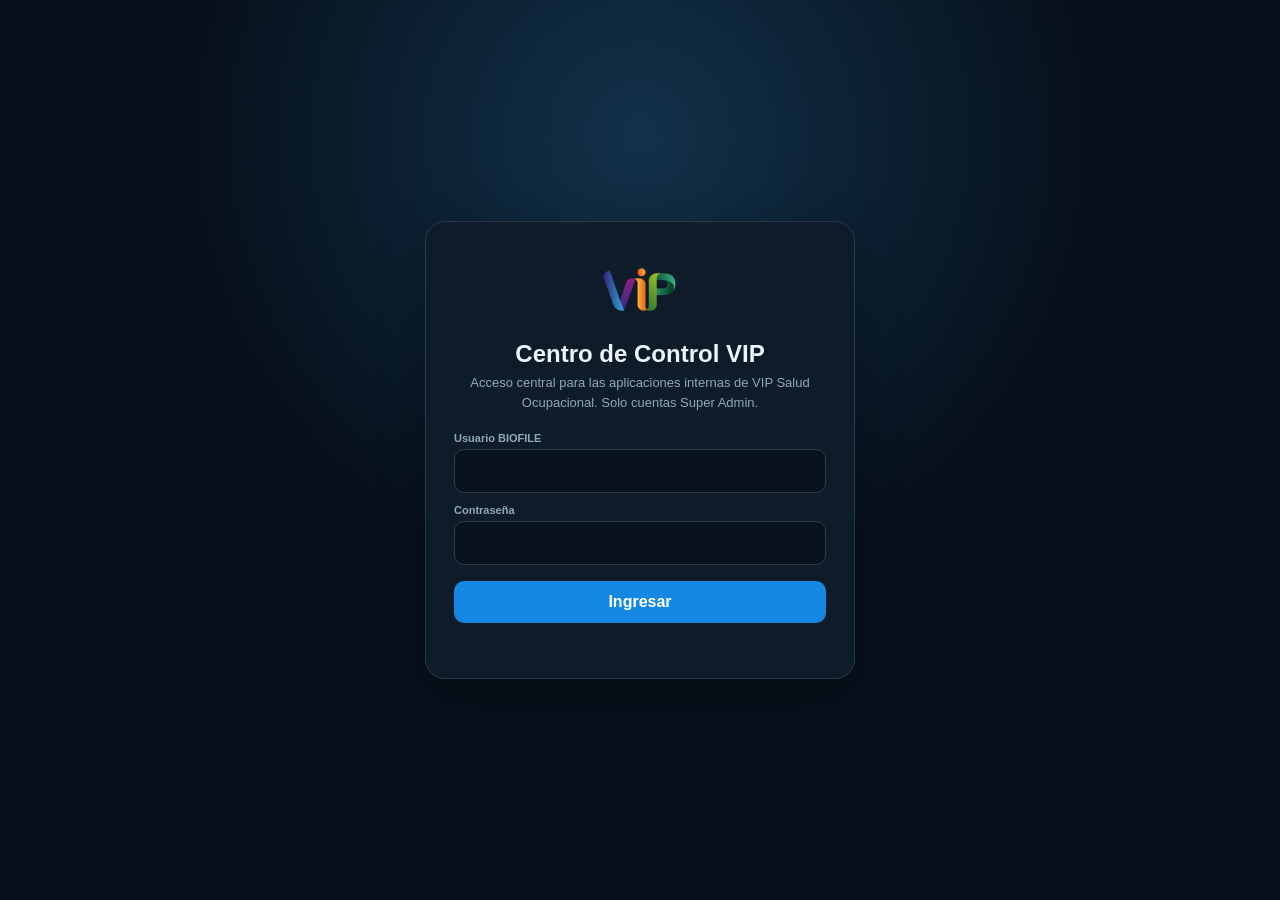
<file: admin.html>
<!DOCTYPE html>
<html lang="es">
<head>
<meta charset="UTF-8">
<meta name="viewport" content="width=device-width, initial-scale=1">
<meta name="robots" content="noindex,nofollow">
<title>Centro de Control VIP</title>
<link rel="icon" href="/favicon.ico">
<style>
:root{
  --bg:#07111c;--sidebar:#0b1622;--panel:#0f1c29;--panel2:#122231;--panel3:#0b1723;
  --text:#eef6fd;--muted:#8fa8bc;--line:#263b4d;--blue:#1688e3;--blue2:#83c8ff;
  --green:#24a865;--yellow:#e4b63f;--red:#e65b50;--shadow:0 18px 48px rgba(0,0,0,.28);
}
*{box-sizing:border-box}html,body{height:100%}body{margin:0;background:var(--bg);color:var(--text);font-family:-apple-system,BlinkMacSystemFont,"Segoe UI",Roboto,Arial,sans-serif;overflow:hidden}button,input{font:inherit}.hidden{display:none!important}
.login{position:fixed;inset:0;z-index:100;background:radial-gradient(circle at 50% 15%,#12314a 0,#07111c 45%);display:flex;align-items:center;justify-content:center;padding:18px}.login-card{width:min(430px,100%);background:rgba(15,28,41,.96);border:1px solid var(--line);border-radius:20px;padding:28px;box-shadow:var(--shadow);text-align:center}.login-card img{width:78px;height:78px;object-fit:contain}.login-card h1{font-size:24px;margin:8px 0 5px}.login-card p{margin:0 0 20px;color:var(--muted);font-size:13px;line-height:1.5}.field{text-align:left;margin:11px 0}.field label{display:block;font-size:11px;color:var(--muted);font-weight:800;margin-bottom:5px}.field input{width:100%;padding:12px;border-radius:10px;border:1px solid var(--line);background:#08131e;color:var(--text);outline:0}.field input:focus{border-color:var(--blue);box-shadow:0 0 0 3px rgba(22,136,227,.16)}.login-btn{width:100%;border:0;border-radius:10px;padding:12px;background:var(--blue);color:white;font-weight:800;cursor:pointer;margin-top:5px}.login-error{min-height:18px;color:#ff8177;font-size:12px;margin-top:9px}
.shell{height:100vh;display:grid;grid-template-columns:250px minmax(0,1fr)}.sidebar{background:var(--sidebar);border-right:1px solid var(--line);display:flex;flex-direction:column;min-width:0;z-index:20}.brand{height:70px;display:flex;align-items:center;gap:11px;padding:12px 17px;border-bottom:1px solid var(--line)}.brand img{width:42px;height:42px;object-fit:contain}.brand strong{display:block;font-size:14px}.brand small{display:block;font-size:10px;color:var(--muted);margin-top:2px;letter-spacing:.4px}.nav-scroll{padding:12px 10px;overflow:auto;flex:1}.nav-section{font-size:10px;text-transform:uppercase;letter-spacing:.9px;color:#688399;font-weight:900;margin:16px 9px 6px}.nav-section:first-child{margin-top:4px}.nav-item{width:100%;border:0;background:transparent;color:#c9d8e5;display:flex;align-items:center;gap:10px;padding:10px 11px;border-radius:9px;cursor:pointer;text-align:left;margin:2px 0;font-size:13px;font-weight:650}.nav-item:hover{background:#122638;color:white}.nav-item.active{background:#123b59;color:white;box-shadow:inset 3px 0 0 var(--blue)}.nav-icon{width:22px;text-align:center;font-size:16px}.nav-label{flex:1}.nav-badge{font-size:9px;padding:3px 6px;border-radius:99px;background:#193247;color:#9fc5df}.sidebar-foot{border-top:1px solid var(--line);padding:10px}.user-box{display:flex;align-items:center;gap:9px;padding:9px;border-radius:10px;background:#0d1b27}.avatar{width:32px;height:32px;border-radius:50%;background:linear-gradient(135deg,#1688e3,#24a865);display:grid;place-items:center;font-weight:900}.user-text{min-width:0;flex:1}.user-text strong{font-size:11px;display:block;white-space:nowrap;overflow:hidden;text-overflow:ellipsis}.user-text small{font-size:9px;color:var(--muted)}
.main{min-width:0;height:100vh;display:flex;flex-direction:column}.topbar{height:70px;border-bottom:1px solid var(--line);background:rgba(7,17,28,.94);display:flex;align-items:center;gap:12px;padding:0 18px;flex:none}.menu-toggle{display:none;border:1px solid var(--line);background:var(--panel);color:white;border-radius:9px;width:38px;height:38px;cursor:pointer}.title-wrap{min-width:0;flex:1}.title-wrap h2{font-size:17px;margin:0;white-space:nowrap;overflow:hidden;text-overflow:ellipsis}.title-wrap p{font-size:10px;color:var(--muted);margin:3px 0 0;white-space:nowrap;overflow:hidden;text-overflow:ellipsis}.top-actions{display:flex;gap:7px}.btn{border:1px solid var(--line);border-radius:9px;padding:9px 11px;background:var(--panel2);color:var(--text);font-weight:750;font-size:11px;cursor:pointer;text-decoration:none;display:inline-flex;align-items:center;gap:6px}.btn:hover{border-color:#43637c;background:#172d3f}.btn.primary{background:var(--blue);border-color:var(--blue);color:white}.btn.danger{color:#ffc0bc}.content{position:relative;flex:1;min-height:0;background:#06101a}.home{height:100%;overflow:auto;padding:22px}.welcome{background:linear-gradient(120deg,#0d2638,#102f45 54%,#0e2536);border:1px solid #29485f;border-radius:18px;padding:22px;display:flex;align-items:center;justify-content:space-between;gap:16px;box-shadow:var(--shadow)}.welcome h1{font-size:23px;margin:0 0 6px}.welcome p{margin:0;color:#abc1d1;font-size:12px;line-height:1.55;max-width:760px}.welcome-logo{width:78px;height:78px;object-fit:contain;opacity:.95}.section-title{display:flex;align-items:center;justify-content:space-between;margin:24px 2px 10px}.section-title h3{margin:0;font-size:14px}.section-title span{font-size:10px;color:var(--muted)}.app-grid{display:grid;grid-template-columns:repeat(3,minmax(0,1fr));gap:12px}.app-card{background:var(--panel);border:1px solid var(--line);border-radius:14px;padding:15px;cursor:pointer;transition:.16s;min-height:126px;display:flex;flex-direction:column}.app-card:hover{transform:translateY(-2px);border-color:#3a6583;background:#112334}.app-card-top{display:flex;align-items:flex-start;justify-content:space-between;gap:10px}.app-card-icon{font-size:25px}.status-dot{font-size:9px;padding:4px 7px;border-radius:99px;background:#103626;color:#67d99b;font-weight:850}.app-card h4{margin:11px 0 4px;font-size:13px}.app-card p{margin:0;color:var(--muted);font-size:10px;line-height:1.45}.app-card-foot{margin-top:auto;padding-top:12px;display:flex;justify-content:space-between;align-items:center;font-size:9px;color:#6f8da3}.viewer{position:absolute;inset:0;display:none;flex-direction:column;background:#06101a}.viewer.active{display:flex}.viewer-note{height:34px;flex:none;padding:0 12px;display:flex;align-items:center;justify-content:space-between;gap:8px;background:#0c1b28;border-bottom:1px solid var(--line);color:var(--muted);font-size:10px}.viewer-note strong{color:#cfe8fb}.frames{position:relative;flex:1;min-height:0}.app-frame{position:absolute;inset:0;width:100%;height:100%;border:0;background:white;display:none}.app-frame.active{display:block}.frame-empty{height:100%;display:grid;place-items:center;color:var(--muted);font-size:12px}.mobile-overlay{display:none}
@media(max-width:1050px){.app-grid{grid-template-columns:repeat(2,minmax(0,1fr))}}
@media(max-width:760px){.shell{grid-template-columns:1fr}.sidebar{position:fixed;left:-260px;top:0;bottom:0;width:250px;transition:left .2s;box-shadow:var(--shadow)}.sidebar.open{left:0}.mobile-overlay{position:fixed;inset:0;background:rgba(0,0,0,.55);z-index:15}.mobile-overlay.show{display:block}.menu-toggle{display:inline-grid;place-items:center}.topbar{padding:0 10px}.top-actions .txt{display:none}.home{padding:12px}.welcome{padding:16px}.welcome-logo{width:52px;height:52px}.welcome h1{font-size:18px}.app-grid{grid-template-columns:1fr}.btn{padding:9px}.title-wrap h2{font-size:14px}}
</style>
</head>
<body>
<script>/* CENTRO_CONTROL_FRAME_GUARD_V81 */if(window.self!==window.top){try{window.top.location.replace(window.location.href)}catch(_e){}}</script>
<div id="login" class="login">
  <form id="loginForm" class="login-card">
    <img src="/logo-vip.png" alt="VIP">
    <h1>Centro de Control VIP</h1>
    <p>Acceso central para las aplicaciones internas de VIP Salud Ocupacional. Solo cuentas Super Admin.</p>
    <div class="field"><label>Usuario BIOFILE</label><input id="loginUsuario" autocomplete="username" required></div>
    <div class="field"><label>Contraseña</label><input id="loginPass" type="password" autocomplete="current-password" required></div>
    <button id="btnLogin" class="login-btn">Ingresar</button>
    <div id="loginError" class="login-error"></div>
  </form>
</div>

<div id="shell" class="shell hidden">
  <aside id="sidebar" class="sidebar">
    <div class="brand"><img src="/logo-vip.png" alt="VIP"><div><strong>Centro de Control</strong><small>VIP SALUD OCUPACIONAL</small></div></div>
    <div class="nav-scroll">
      <div class="nav-section">General</div>
      <button class="nav-item active" data-app="home"><span class="nav-icon">⌂</span><span class="nav-label">Inicio</span></button>

      <div class="nav-section">BIOFILE</div>
      <button class="nav-item" data-app="biofile"><span class="nav-icon">🏥</span><span class="nav-label">Panel de gestión</span></button>
      <button class="nav-item" data-app="superadmin"><span class="nav-icon">🛡️</span><span class="nav-label">Super Admin BIOFILE</span></button>

      <div class="nav-section">Operación</div>
      <button class="nav-item" data-app="brigadas"><span class="nav-icon">🚑</span><span class="nav-label">Brigadas</span></button>
      <button class="nav-item" data-app="muestras"><span class="nav-icon">🧪</span><span class="nav-label">Toma de muestras</span></button>
      <!-- CENTRO_CONTROL_ALIMENTOS_SEPARADO_V82 -->
      <button class="nav-item" data-app="alimentos"><span class="nav-icon">🍎</span><span class="nav-label">Manipulación de alimentos</span></button>
      <button class="nav-item" data-app="dashboardAlimentos"><span class="nav-icon">📊</span><span class="nav-label">Dashboard alimentos</span></button>

      <div class="nav-section">Comunicaciones</div>
      <button class="nav-item" data-app="chatwoot"><span class="nav-icon">💬</span><span class="nav-label">Chatwoot</span></button>

      <div class="nav-section">Corporativo</div>
      <button class="nav-item" data-app="web"><span class="nav-icon">🌐</span><span class="nav-label">Página principal</span></button>
    </div>
    <div class="sidebar-foot"><div class="user-box"><div class="avatar">VIP</div><div class="user-text"><strong id="userName">Super Admin</strong><small>Sesión central</small></div></div></div>
  </aside>
  <div id="overlay" class="mobile-overlay"></div>

  <main class="main">
    <header class="topbar">
      <button id="menuToggle" class="menu-toggle">☰</button>
      <div class="title-wrap"><h2 id="appTitle">Inicio</h2><p id="appSubtitle">Centro unificado de aplicaciones VIP</p></div>
      <div class="top-actions">
        <button id="btnReload" class="btn hidden" title="Recargar módulo">↻ <span class="txt">Recargar</span></button>
        <a id="btnOpen" class="btn primary hidden" href="#" target="_blank" rel="noopener noreferrer">↗ <span class="txt">Ir a la página</span></a>
        <button id="btnLogout" class="btn danger">Salir</button>
      </div>
    </header>

    <section class="content">
      <div id="home" class="home">
        <div class="welcome">
          <div><h1>Centro de Control VIP</h1><p>Trabaja con las aplicaciones de la organización desde un solo lugar. Al seleccionar un módulo se carga dentro de este panel; si prefieres usarlo directamente, siempre tendrás disponible el botón <b>“Ir a la página”</b>.</p></div>
          <img class="welcome-logo" src="/logo-vip.png" alt="VIP">
        </div>
        <div class="section-title"><h3>Aplicaciones</h3><span>Selecciona un módulo para abrirlo aquí</span></div>
        <div id="appGrid" class="app-grid"></div>
      </div>

      <div id="viewer" class="viewer">
        <div class="viewer-note"><span>Vista integrada: <strong id="viewerName">—</strong></span><span>Si una aplicación bloquea la vista integrada, usa “Ir a la página”.</span></div>
        <div id="frames" class="frames"><div class="frame-empty">Selecciona una aplicación.</div></div>
      </div>
    </section>
  </main>
</div>

<script>
const API='https://biofile-render-endpoint.onrender.com';
const TOKEN_KEY='vip_biofile_session_v3';
const $=id=>document.getElementById(id);
const APPS={
  biofile:{title:'Panel de gestión BIOFILE',subtitle:'Pacientes, ingresos, órdenes y operación BIOFILE',icon:'🏥',url:()=>location.origin+'/app-v3.html?embedded=1',host:'panel.vipocupacional.com'},
  superadmin:{title:'Super Admin BIOFILE',subtitle:'Usuarios, auditoría, empresas y paquetes',icon:'🛡️',url:()=>location.origin+'/superadmin.html?embedded=1',host:'panel.vipocupacional.com/superadmin'},
  brigadas:{title:'Brigadas',subtitle:'Gestión de brigadas de salud ocupacional',icon:'🚑',url:()=> 'https://brigadas.vipocupacional.com/',host:'brigadas.vipocupacional.com'},
  muestras:{title:'Toma de muestras',subtitle:'Operación y registro de toma de muestras',icon:'🧪',url:()=> 'https://muestras.vipocupacional.com/',host:'muestras.vipocupacional.com'},
  alimentos:{title:'Manipulación de alimentos',subtitle:'Cursos, usuarios, certificados y administración',icon:'🍎',url:()=> 'https://alimentos.vipocupacional.com/login',host:'alimentos.vipocupacional.com'},
  dashboardAlimentos:{title:'Dashboard de alimentos',subtitle:'Estadísticas y métricas del proyecto de manipulación de alimentos',icon:'📊',url:()=> 'https://dashboard-alimentos.vipocupacional.com/',host:'dashboard-alimentos.vipocupacional.com'},
  chatwoot:{title:'Chatwoot',subtitle:'Conversaciones y atención por WhatsApp',icon:'💬',url:()=> 'https://chat.vipocupacional.com/app/accounts/1/inbox/3',host:'chat.vipocupacional.com'},
  web:{title:'Página principal VIP',subtitle:'Sitio corporativo de VIP Salud Ocupacional',icon:'🌐',url:()=> 'https://vipocupacional.com/',host:'vipocupacional.com'}
};
let current='home';
function token(){return sessionStorage.getItem(TOKEN_KEY)||''}
async function api(path,opt={}){const headers={'Content-Type':'application/json',...(opt.headers||{})};if(token())headers.Authorization='Bearer '+token();const res=await fetch(API+path,{...opt,headers});const raw=await res.text();let data={};try{data=raw?JSON.parse(raw):{}}catch{}if(!res.ok)throw new Error(data.error||'Error HTTP '+res.status);return data}
function showLogin(msg=''){ $('shell').classList.add('hidden');$('login').classList.remove('hidden');$('loginError').textContent=msg }
function showShell(user){if(!user||user.rol!=='superadmin'){sessionStorage.removeItem(TOKEN_KEY);return showLogin('Esta cuenta no tiene rol Super Admin.')}$('userName').textContent=user.nombre||user.usuario||'Super Admin';$('login').classList.add('hidden');$('shell').classList.remove('hidden');renderGrid();const hash=location.hash.replace('#','');openApp(hash&&APPS[hash]?hash:'home')}
$('loginForm').addEventListener('submit',async e=>{e.preventDefault();const b=$('btnLogin');b.disabled=true;$('loginError').textContent='';try{const d=await api('/api/auth/login',{method:'POST',body:JSON.stringify({usuario:$('loginUsuario').value,contrasena:$('loginPass').value})});if(d.usuario?.rol!=='superadmin')throw new Error('Esta cuenta no tiene rol Super Admin.');sessionStorage.setItem(TOKEN_KEY,d.token);$('loginPass').value='';showShell(d.usuario)}catch(err){sessionStorage.removeItem(TOKEN_KEY);$('loginError').textContent=err.message}finally{b.disabled=false}});
$('btnLogout').onclick=async()=>{try{await api('/api/auth/logout',{method:'POST'})}catch{}sessionStorage.removeItem(TOKEN_KEY);showLogin('')};
async function restore(){if(!token())return showLogin('');try{const d=await api('/api/auth/me');showShell(d.usuario)}catch{sessionStorage.removeItem(TOKEN_KEY);showLogin('La sesión venció. Ingresa nuevamente.')}}
function renderGrid(){const grid=$('appGrid');grid.innerHTML='';Object.entries(APPS).forEach(([key,a])=>{const card=document.createElement('div');card.className='app-card';card.innerHTML=`<div class="app-card-top"><span class="app-card-icon">${a.icon}</span><span class="status-dot">CONFIGURADO</span></div><h4>${a.title}</h4><p>${a.subtitle}</p><div class="app-card-foot"><span>${a.host}</span><span>Abrir →</span></div>`;card.onclick=()=>openApp(key);grid.appendChild(card)})}
function getFrame(key){let frame=document.querySelector(`iframe[data-frame="${key}"]`);if(frame)return frame;frame=document.createElement('iframe');frame.className='app-frame';frame.dataset.frame=key;frame.title=APPS[key].title;frame.src=APPS[key].url();frame.referrerPolicy='strict-origin-when-cross-origin';frame.allow='clipboard-read; clipboard-write';$('frames').appendChild(frame);return frame}
function closeMobile(){ $('sidebar').classList.remove('open');$('overlay').classList.remove('show') }
function openApp(key){current=key;document.querySelectorAll('.nav-item').forEach(x=>x.classList.toggle('active',x.dataset.app===key));document.querySelectorAll('.app-frame').forEach(x=>x.classList.remove('active'));if(key==='home'){ $('home').style.display='block';$('viewer').classList.remove('active');$('appTitle').textContent='Inicio';$('appSubtitle').textContent='Centro unificado de aplicaciones VIP';$('btnOpen').classList.add('hidden');$('btnReload').classList.add('hidden');history.replaceState(null,'',location.pathname);closeMobile();return }const a=APPS[key];if(!a)return;const frame=getFrame(key);frame.classList.add('active');$('home').style.display='none';$('viewer').classList.add('active');$('viewerName').textContent=a.title;$('appTitle').textContent=a.title;$('appSubtitle').textContent=a.subtitle;$('btnOpen').href=a.url();$('btnOpen').classList.remove('hidden');$('btnReload').classList.remove('hidden');location.hash=key;closeMobile()}
document.querySelectorAll('.nav-item').forEach(b=>b.onclick=()=>openApp(b.dataset.app));
$('btnReload').onclick=()=>{if(current==='home')return;const frame=getFrame(current);frame.src=APPS[current].url()};
$('menuToggle').onclick=()=>{$('sidebar').classList.toggle('open');$('overlay').classList.toggle('show')};$('overlay').onclick=closeMobile;
window.addEventListener('hashchange',()=>{const key=location.hash.replace('#','');if(key&&APPS[key]&&key!==current)openApp(key)});
restore();
</script>
</body>
</html>
</file>
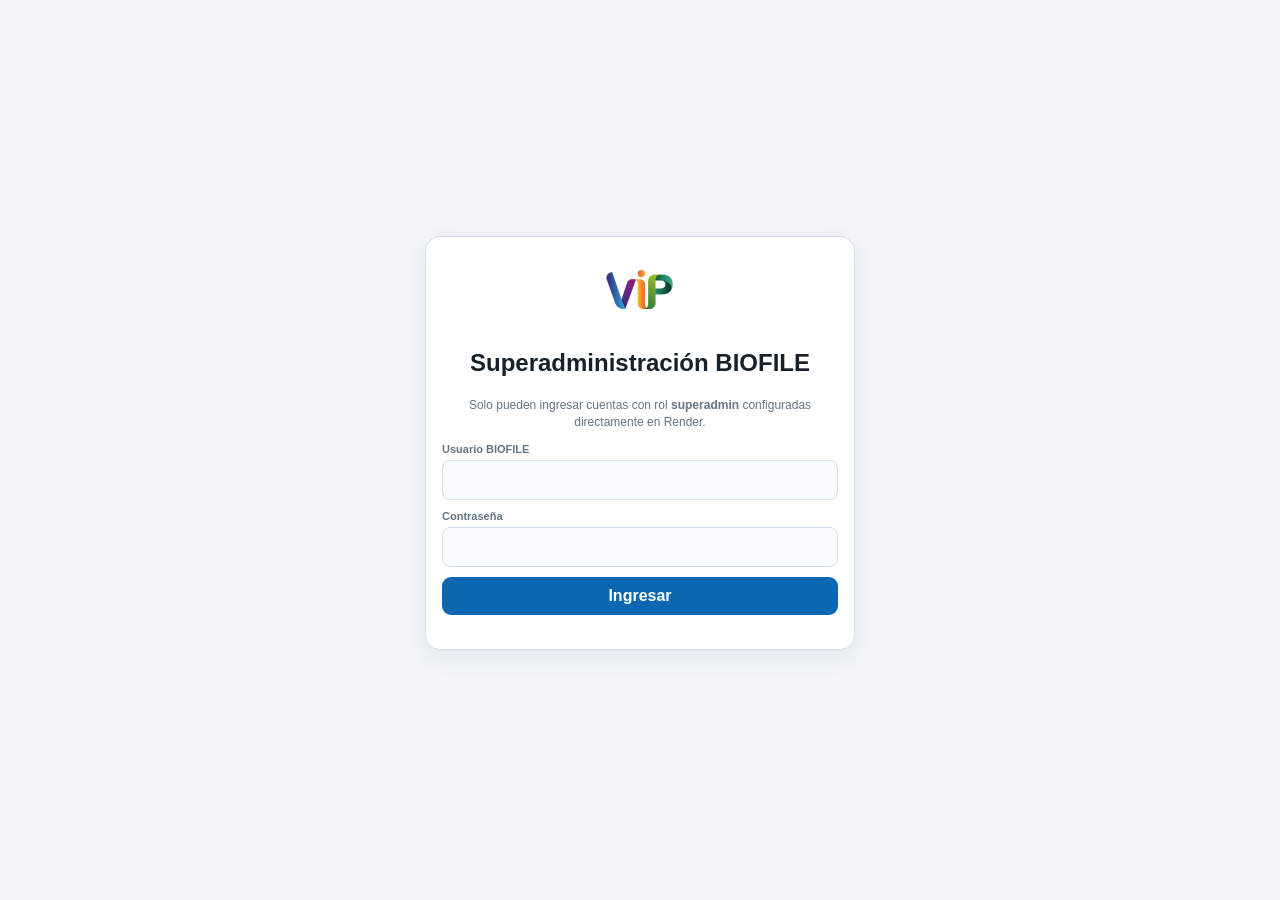
<file: superadmin.html>
<!DOCTYPE html>
<html lang="es">
<head>
<meta charset="UTF-8">
<meta name="viewport" content="width=device-width, initial-scale=1">
<meta name="robots" content="noindex,nofollow">
<title>Superadministración BIOFILE — VIP Salud Ocupacional</title>
<link rel="icon" href="/favicon.ico">
<style>
:root{--azul:#0B67B2;--azul2:#083E6E;--fondo:#F2F6FA;--panel:#fff;--panel2:#F8FBFD;--texto:#17212B;--muted:#647484;--borde:#D3DEE8;--verde:#18864B;--rojo:#C63A2E;--amarillo:#E6AE1A;--azulc:#E8F3FC;--verdec:#E7F6ED;--rojoc:#FBE9E7;--sombra:0 8px 24px rgba(24,54,84,.08)}
html[data-theme="dark"]{--azul:#1688E3;--azul2:#83C8FF;--fondo:#07111C;--panel:#101D2A;--panel2:#0C1824;--texto:#F2F7FC;--muted:#AFC1D2;--borde:#2B4053;--verde:#24A865;--rojo:#E65B50;--amarillo:#F0C04D;--azulc:#112D44;--verdec:#103626;--rojoc:#3B1F22;--sombra:0 12px 32px rgba(0,0,0,.32)}
*{box-sizing:border-box}body{margin:0;background:var(--fondo);color:var(--texto);font-family:-apple-system,BlinkMacSystemFont,"Segoe UI",Roboto,Arial,sans-serif;transition:background .18s,color .18s}button,input,select{font:inherit}.oculto{display:none!important}.wrap{max-width:1180px;margin:auto;padding:22px 16px 60px}.card{background:var(--panel);border:1px solid var(--borde);border-radius:15px;padding:16px;margin-bottom:14px;box-shadow:var(--sombra)}.top{text-align:center;margin-bottom:18px}.logo{width:72px;height:72px;object-fit:contain}.top h1{margin:5px 0;color:var(--azul2)}.muted{color:var(--muted);font-size:12px;line-height:1.45}.bar{display:flex;gap:8px;justify-content:center;align-items:center;flex-wrap:wrap;margin-top:10px}.pill{padding:7px 10px;background:var(--azulc);border:1px solid color-mix(in srgb,var(--azul) 25%,var(--borde));border-radius:99px;font-size:12px;font-weight:800}.btn{border:0;border-radius:9px;padding:10px 13px;font-weight:750;cursor:pointer;transition:.15s}.btn:hover:not(:disabled){transform:translateY(-1px)}.btn:disabled{opacity:.5;cursor:default}.btn.azul{background:var(--azul);color:#fff}.btn.verde{background:var(--verde);color:#fff}.btn.rojo{background:var(--rojo);color:#fff}.btn.gris{background:var(--panel2);color:var(--texto);border:1px solid var(--borde)}.btn.sm{padding:7px 9px;font-size:12px}.grid2{display:grid;grid-template-columns:1fr 1fr;gap:14px}.campo{margin-bottom:10px}.campo label{display:block;font-size:11px;font-weight:800;color:var(--muted);margin-bottom:5px}.input{width:100%;padding:10px 11px;border:1.5px solid var(--borde);border-radius:8px;background:var(--panel2);color:var(--texto)}.input:focus{outline:0;border-color:var(--azul);box-shadow:0 0 0 3px color-mix(in srgb,var(--azul) 18%,transparent)}.input::placeholder{color:color-mix(in srgb,var(--muted) 75%,transparent)}.tabla{overflow:auto;border:1px solid var(--borde);border-radius:10px;margin-top:10px}table{width:100%;border-collapse:collapse;font-size:12px}th,td{padding:10px;border-bottom:1px solid var(--borde);text-align:left;vertical-align:top}th{color:var(--muted);font-size:11px;background:var(--panel2);position:sticky;top:0}tbody tr:last-child td{border-bottom:0}tbody tr:hover{background:color-mix(in srgb,var(--azulc) 45%,transparent)}.badge{display:inline-block;padding:3px 7px;border-radius:99px;font-size:10px;font-weight:850;background:var(--azulc);color:var(--azul2)}.badge.ok{background:var(--verdec);color:color-mix(in srgb,var(--verde) 82%,var(--texto))}.badge.off{background:var(--rojoc);color:var(--rojo)}.acciones{display:flex;gap:6px;flex-wrap:wrap}.aviso{padding:10px 12px;border:1px solid var(--amarillo);border-radius:9px;background:color-mix(in srgb,var(--amarillo) 16%,var(--panel));color:var(--texto);font-size:12px;line-height:1.45;margin-bottom:12px}.login{position:fixed;inset:0;background:var(--fondo);display:flex;align-items:center;justify-content:center;padding:18px;z-index:100}.loginBox{width:min(430px,100%);text-align:center}.loginError{color:var(--rojo);font-size:12px;min-height:18px}.modal{position:fixed;inset:0;background:rgba(0,0,0,.66);z-index:80;display:flex;align-items:center;justify-content:center;padding:15px}.modalBox{width:min(540px,100%);max-height:92vh;overflow:auto;background:var(--panel);border-radius:15px;border:1px solid var(--borde);padding:16px;box-shadow:0 20px 60px rgba(0,0,0,.35)}.modalBox.grande{width:min(1080px,100%)}.modalHead{display:flex;align-items:flex-start;justify-content:space-between;gap:12px;margin-bottom:12px}.kpis{display:grid;grid-template-columns:repeat(4,1fr);gap:9px;margin:10px 0}.kpi{border:1px solid var(--borde);border-radius:10px;padding:12px;background:var(--panel2)}.kpi b{display:block;font-size:22px;color:var(--azul2);margin-bottom:3px}.dashFiltros{display:flex;gap:7px;flex-wrap:wrap;margin-bottom:10px}.toast{position:fixed;right:16px;bottom:16px;padding:12px 14px;background:#17232E;color:#fff;border-radius:9px;display:none;z-index:120;font-size:12px;box-shadow:0 10px 28px rgba(0,0,0,.3)}.toast.show{display:block}.toast.err{background:#7B221B}.toast.ok{background:#146B3A}.paginacion{display:flex;align-items:center;justify-content:center;gap:8px;flex-wrap:wrap;padding:12px 4px 0}.pagInfo{font-size:12px;color:var(--muted);font-weight:750}.userLink{border:0;background:none;padding:0;color:var(--azul);font-weight:850;cursor:pointer;text-align:left}.userLink:hover{text-decoration:underline}.perfilResumen{display:flex;gap:8px;flex-wrap:wrap;margin:5px 0 12px}.actividadDetalle{font-size:11px;color:var(--muted);margin-top:3px;max-width:360px;white-space:normal;word-break:break-word}.sectionTitle{display:flex;justify-content:space-between;gap:10px;align-items:center;flex-wrap:wrap}.renderItem{padding:9px 2px;border-bottom:1px solid var(--borde);display:flex;justify-content:space-between;gap:8px;align-items:center}.renderItem:last-child{border-bottom:0}
@media(max-width:800px){.grid2{grid-template-columns:1fr}.kpis{grid-template-columns:1fr 1fr}.wrap{padding:14px 10px 50px}th,td{padding:9px 7px}}@media(max-width:520px){.kpis{grid-template-columns:1fr}.modal{padding:8px}}

/* SUPERADMIN_LAB_CATALOGO_V71 */
/* SUPERADMIN_CATALOGO_SOLO_ORDENES_V77 */
.labGrid{display:grid;grid-template-columns:minmax(260px,1fr) auto auto;gap:8px;align-items:end;margin-top:12px}
.labEstado{margin-top:10px;padding:10px 12px;border:1px solid var(--borde);border-radius:9px;background:var(--panel2);font-size:12px;line-height:1.45}
.labEstado.ok{border-color:var(--verde)}.labEstado.err{border-color:var(--rojo)}.labEstado.warn{border-color:var(--amarillo)}
.labResumen{display:flex;gap:7px;flex-wrap:wrap;margin:12px 0}.labBox{border:1px solid var(--borde);border-radius:10px;overflow:hidden;margin-top:10px}
.labBox h4{margin:0;padding:9px 11px;background:var(--panel2);font-size:12px}.labBox .contenido{padding:10px 11px}
.labLista{margin:0;padding-left:18px;font-size:12px;line-height:1.55}.labError{color:var(--rojo);font-weight:750}
.labRaw{white-space:pre-wrap;word-break:break-word;font:11px/1.45 ui-monospace,SFMono-Regular,Consolas,monospace;background:var(--panel2);padding:10px;border-radius:8px;max-height:260px;overflow:auto}
@media(max-width:900px){.labGrid{grid-template-columns:1fr 1fr}.labGrid .campo{grid-column:1/-1}}@media(max-width:560px){.labGrid{grid-template-columns:1fr}}
/* PERFIL_ELIMINADOS_V5 */

/* SUPERADMIN_DIRECTORIO_EMPRESAS_V74 */
.dirGrid{display:grid;grid-template-columns:repeat(4,1fr);gap:9px;margin:12px 0}
.dirKpi{border:1px solid var(--borde);border-radius:11px;padding:12px;background:var(--panel2)}
.dirKpi b{display:block;font-size:21px;color:var(--azul2);margin-bottom:4px}.dirKpi .muted{font-size:11px}
.dirEstado{padding:10px 12px;border:1px solid var(--borde);border-radius:9px;background:var(--panel2);font-size:12px;line-height:1.5}
.dirEstado.ok{border-color:var(--verde)}.dirEstado.err{border-color:var(--rojo)}.dirEstado.warn{border-color:var(--amarillo)}
.dirRecientes{display:grid;grid-template-columns:repeat(2,minmax(0,1fr));gap:7px;margin-top:10px}
.dirEmpresa{padding:9px 10px;border:1px solid var(--borde);border-radius:8px;background:var(--panel2);font-size:11px;line-height:1.35;word-break:break-word}
@media(max-width:820px){.dirGrid{grid-template-columns:1fr 1fr}.dirRecientes{grid-template-columns:1fr}}@media(max-width:520px){.dirGrid{grid-template-columns:1fr}}
</style>
<style id="vipEmbeddedV81">
html.vip-embedded #btnCentroVip{display:none!important}
</style>
<script>if(new URLSearchParams(location.search).get('embedded')==='1'){document.documentElement.classList.add('vip-embedded')}</script>
</head>
<body>
<div id="login" class="login">
  <div class="loginBox card">
    <img src="logo-vip.png" class="logo" alt="VIP">
    <h2>Superadministración BIOFILE</h2>
    <p class="muted">Solo pueden ingresar cuentas con rol <b>superadmin</b> configuradas directamente en Render.</p>
    <form id="loginForm">
      <div class="campo" style="text-align:left"><label>Usuario BIOFILE</label><input id="loginUsuario" class="input" required autocomplete="username"></div>
      <div class="campo" style="text-align:left"><label>Contraseña</label><input id="loginPass" class="input" type="password" required autocomplete="current-password"></div>
      <button id="btnLogin" class="btn azul" style="width:100%">Ingresar</button>
      <div id="loginError" class="loginError"></div>
    </form>
  </div>
</div>

<div id="app" class="wrap oculto">
  <div class="top">
    <img src="logo-vip.png" class="logo" alt="VIP">
    <h1>Superadministración BIOFILE</h1>
    <div class="muted">Usuarios, roles, estados, historial de actividad, auditoría y estadísticas.</div>
    <div class="bar"><span class="pill" id="usuarioPill">—</span><a class="btn gris sm" href="/">← Panel BIOFILE</a><!-- CENTRO_CONTROL_VIP_V8_SUPER --><a class="btn azul sm" href="/admin" target="_top">🧭 Centro VIP</a><button class="btn gris sm" id="btnTema">🌙 Tema oscuro</button><button class="btn gris sm" id="btnLogout">Salir</button></div>
  </div>

  <div class="aviso">🔐 Los <b>Super Admin</b> no se crean aquí. Solo se crean en Render con <b>BIOFILE_ROLE_... = superadmin</b>. Desde esta pantalla se crean usuarios normales o administradores.</div>

  <div class="grid2" style="margin-top:14px">
    <section class="card">
      <h3 style="margin-top:0">➕ Crear usuario</h3>
      <form id="crearForm">
        <div class="campo"><label>Usuario exacto de BIOFILE</label><input class="input" id="nuevoUsuario" required></div>
        <div class="campo"><label>Contraseña de BIOFILE</label><input class="input" id="nuevoPass" type="password" required></div>
        <div class="campo"><label>Rol</label><select class="input" id="nuevoRol"><option value="user">Usuario</option><option value="admin">Administrador</option></select></div>
        <button class="btn verde" id="btnCrear" style="width:100%">Crear usuario</button>
      </form>
    </section>
    <section class="card">
      <h3 style="margin-top:0">🛡️ Cuentas configuradas en Render</h3>
      <div class="muted">Son de solo lectura. Para crear o quitar un Super Admin debes hacerlo en Render.</div>
      <div id="renderUsuarios" style="margin-top:10px"></div>
      <div class="paginacion" id="pagRender"></div>
    </section>
  </div>

  <section class="card">
    <div class="sectionTitle"><div><h3 style="margin:0">👥 Usuarios administrados</h3><div class="muted">Haz clic en el nombre para ver el historial de pacientes procesados por ese usuario.</div></div><button class="btn gris sm" id="btnRecargar">↻ Recargar</button></div>
    <div class="tabla"><table><thead><tr><th>Usuario</th><th>Rol</th><th>Estado</th><th>Creado por</th><th>Última modificación</th><th>Acciones</th></tr></thead><tbody id="usuariosBody"></tbody></table></div>
    <div class="paginacion" id="pagUsuarios"></div>
  </section>

  <section class="card" id="directorioEmpresasBiofile">
    <div class="sectionTitle">
      <div>
        <h3 style="margin:0">🏢 Directorio de empresas BIOFILE</h3>
        <div class="muted">Se sincroniza desde Informes → Clientes de BIOFILE. La primera revisión carga el histórico y luego busca novedades diariamente.</div>
      </div>
      <button class="btn azul sm" id="btnActualizarDirectorio">↻ Actualizar ahora</button>
    </div>
    <div class="dirGrid">
      <div class="dirKpi"><b id="dirTotal">—</b><div class="muted">Empresas guardadas internamente</div></div>
      <div class="dirKpi"><b id="dirNuevas">—</b><div class="muted">Nuevas en la última sincronización</div></div>
      <div class="dirKpi"><b id="dirUltima">—</b><div class="muted">Última actualización correcta</div></div>
      <div class="dirKpi"><b id="dirProxima">—</b><div class="muted">Próxima revisión automática</div></div>
    </div>
    <div class="dirEstado" id="dirEstado">Consultando estado del directorio…</div>
    <div id="dirRecientes"></div>
  </section>

  <section class="card" id="labCatalogoBiofile">
    <div class="sectionTitle">
      <div>
        <h3 style="margin:0">🔎 Revisión de paquetes BIOFILE</h3>
        <div class="muted">Revisa los paquetes exclusivamente desde Órdenes de Servicio usando los autocompletados reales de BIOFILE. No abre ni verifica el módulo de Acuerdos Comerciales.</div>
      </div>
    </div>
    <div class="labGrid">
      <div class="campo" style="margin:0"><label>Empresa / Acuerdo comercial exacto</label><input class="input" id="labEmpresa" placeholder="Ej. COMPAÑIA PRODUCTORA DE ENVASES METALICOS S A S PROENMETAL S A.S"></div>
      <button class="btn azul" id="labProbar">Revisar en BIOFILE</button>
      <button class="btn verde" id="labProbarGuardar">Revisar y guardar</button>
    </div>
    <div class="labEstado" id="labEstado">Escriba una empresa para revisar sus paquetes.</div>
    <div id="labResultado"></div>
  </section>

  <section class="card">
    <h3 style="margin-top:0">📊 Dashboard de actividad</h3>
    <div class="dashFiltros"><button class="btn azul sm" data-rango="hoy">Hoy</button><button class="btn gris sm" data-rango="semana">Semana</button><button class="btn gris sm" data-rango="mes">Mes</button><button class="btn gris sm" data-rango="custom">Personalizado</button></div>
    <div id="custom" class="bar oculto" style="justify-content:flex-start"><div class="campo"><label>Desde</label><input class="input" type="date" id="desde"></div><div class="campo"><label>Hasta</label><input class="input" type="date" id="hasta"></div><button class="btn azul" id="aplicarDash">Aplicar</button></div>
    <div id="dash"><div class="muted">Cargando…</div></div>
    <div class="paginacion" id="pagDash"></div>
  </section>

  <section class="card">
    <div class="sectionTitle"><div><h3 style="margin:0">🧾 Auditoría</h3><div class="muted">Registro de creación, edición, cambio de rol, contraseña y activación/inactivación.</div></div><button class="btn gris sm" id="btnAuditoria">↻ Actualizar</button></div>
    <div class="tabla"><table><thead><tr><th>Fecha</th><th>Actor</th><th>Acción</th><th>Usuario</th><th>Detalle</th></tr></thead><tbody id="auditBody"></tbody></table></div>
    <div class="paginacion" id="pagAudit"></div>
  </section>
</div>

<div id="modalEditar" class="modal oculto"><div class="modalBox"><h3 style="margin-top:0">✏️ Editar usuario</h3><form id="editarForm"><input type="hidden" id="editarId"><div class="campo"><label>Usuario BIOFILE</label><input class="input" id="editarUsuario" required></div><div class="campo"><label>Nueva contraseña (déjela vacía para conservarla)</label><input class="input" id="editarPass" type="password"></div><div class="campo"><label>Rol</label><select class="input" id="editarRol"><option value="user">Usuario</option><option value="admin">Administrador</option></select></div><label style="display:flex;gap:8px;align-items:center;margin:10px 0"><input type="checkbox" id="editarActivo"> Usuario activo</label><div class="bar" style="justify-content:flex-end"><button type="button" class="btn gris" id="cancelarEditar">Cancelar</button><button class="btn azul">Guardar cambios</button></div></form></div></div>

<div id="modalPerfil" class="modal oculto"><div class="modalBox grande">
  <div class="modalHead"><div><h2 id="perfilTitulo" style="margin:0">Actividad del usuario</h2><div class="muted" id="perfilSub"></div></div><button class="btn gris sm" id="cerrarPerfil">✕ Cerrar</button></div>
  <div class="perfilResumen" id="perfilBadges"></div>
  <div class="kpis" id="perfilKpis"></div>
  <div class="sectionTitle" style="margin-top:12px"><div><h3 style="margin:0">📋 Historial de pacientes</h3><div class="muted">Registros atribuidos al usuario en Google Sheets.</div></div><button class="btn gris sm" id="recargarPerfil">↻ Recargar</button></div>
  <div class="tabla"><table><thead><tr><th>Fecha y hora</th><th>Paciente</th><th>Documento</th><th>Empresa</th><th>Modo</th><th>Estado / orden</th></tr></thead><tbody id="perfilBody"></tbody></table></div>
  <div class="paginacion" id="pagPerfil"></div>
</div></div>

<div id="toast" class="toast"></div>
<script>
const API='https://biofile-render-endpoint.onrender.com';
const TOKEN_KEY='vip_biofile_session_v3';
const PAGE_SIZE=10;
const URL_APPS_SCRIPT='https://script.google.com/macros/s/AKfycbzRTN_j8Y2j03xJvxZoqAofDPBdRTvkHqcYUep-zuoxMSHj7N2qg8Cul6tyQ-xUNAlP/exec';
const CLAVE_CONSULTA='vip2026';
const $=id=>document.getElementById(id);const esc=v=>String(v??'').replace(/[&<>'"]/g,c=>({'&':'&amp;','<':'&lt;','>':'&gt;',"'":'&#39;','"':'&quot;'}[c]));
let datosUsuarios=[],datosRender=[],datosAudit=[],datosDash=[],perfilUsuario=null,datosPerfil=[];
let paginas={usuarios:1,render:1,audit:1,dash:1,perfil:1};
function toast(m,t=''){const e=$('toast');e.textContent=m;e.className='toast show '+t;clearTimeout(toast.t);toast.t=setTimeout(()=>e.className='toast',4200)}
function token(){return sessionStorage.getItem(TOKEN_KEY)||''}
async function api(ruta,opt={}){const h={'Content-Type':'application/json',...(opt.headers||{})};if(token())h.Authorization='Bearer '+token();const r=await fetch(API+ruta,{...opt,headers:h});const txt=await r.text();let d={};try{d=txt?JSON.parse(txt):{}}catch{throw new Error('Render respondió con un formato no válido.')}if(r.status===401&&ruta!='/api/auth/login'){sessionStorage.removeItem(TOKEN_KEY);mostrarLogin();throw new Error('La sesión venció.')}if(!r.ok){const e=new Error(d.error||`Error HTTP ${r.status}`);e.data=d;e.status=r.status;throw e}return d}
function mostrarLogin(){$('app').classList.add('oculto');$('login').classList.remove('oculto')}
function mostrarApp(u){if(u.rol!=='superadmin'){sessionStorage.removeItem(TOKEN_KEY);mostrarLogin();$('loginError').textContent='Esta cuenta no es Super Admin.';return}$('usuarioPill').textContent=`${u.nombre} · SUPER ADMIN`;$('login').classList.add('oculto');$('app').classList.remove('oculto');aplicarTema();cargarTodo()}
$('loginForm').onsubmit=async e=>{e.preventDefault();const b=$('btnLogin');b.disabled=true;$('loginError').textContent='';try{const d=await api('/api/auth/login',{method:'POST',body:JSON.stringify({usuario:$('loginUsuario').value,contrasena:$('loginPass').value})});if(d.usuario.rol!=='superadmin')throw new Error('Esta cuenta no tiene rol Super Admin.');sessionStorage.setItem(TOKEN_KEY,d.token);$('loginPass').value='';mostrarApp(d.usuario)}catch(err){sessionStorage.removeItem(TOKEN_KEY);$('loginError').textContent=err.message}finally{b.disabled=false}}
$('btnLogout').onclick=async()=>{try{await api('/api/auth/logout',{method:'POST'})}catch{}sessionStorage.removeItem(TOKEN_KEY);mostrarLogin()}
function aplicarTema(){const t=localStorage.getItem('vip_superadmin_theme')||'light';document.documentElement.dataset.theme=t;$('btnTema').textContent=t==='dark'?'☀️ Tema claro':'🌙 Tema oscuro'}$('btnTema').onclick=()=>{localStorage.setItem('vip_superadmin_theme',document.documentElement.dataset.theme==='dark'?'light':'dark');aplicarTema()}
async function restaurar(){if(!token())return mostrarLogin();try{const d=await api('/api/auth/me');mostrarApp(d.usuario)}catch{mostrarLogin()}}
function norm(v){return String(v||'').trim().normalize('NFD').replace(/[\u0300-\u036f]/g,'').replace(/\s+/g,' ').toUpperCase()}
function parseFecha(v){const s=String(v||'').trim();if(!s)return null;let d=new Date(s);if(!isNaN(d))return d;let m=s.match(/^(\d{1,2})\/(\d{1,2})\/(\d{4})[, ]+([01]?\d|2[0-3]):(\d{2})(?::(\d{2}))?/);if(m)return new Date(`${m[3]}-${m[2].padStart(2,'0')}-${m[1].padStart(2,'0')}T${m[4].padStart(2,'0')}:${m[5]}:${m[6]||'00'}-05:00`);return null}
function fmtCO(v){const d=parseFecha(v);if(!d)return String(v||'—');return new Intl.DateTimeFormat('es-CO',{timeZone:'America/Bogota',day:'2-digit',month:'2-digit',year:'numeric',hour:'numeric',minute:'2-digit',hour12:true}).format(d).replace(/a\.\s*m\./gi,'AM').replace(/p\.\s*m\./gi,'PM')}
function nombrePaciente(r){return [r?.['Primer nombre'],r?.['Otros nombres'],r?.['Primer apellido'],r?.['Segundo apellido']].map(x=>String(x||'').trim()).filter(Boolean).join(' ')||'Sin nombre'}
function fechaActividad(r){return r?.['FECHA_ELIMINADO_ISO']||r?.['FECHA_BIOFILE_ISO']||r?.['FECHA_BIOFILE']||r?.['Fecha de registro']||''}
function paginar(lista,pagina){const totalPag=Math.max(1,Math.ceil(lista.length/PAGE_SIZE));const p=Math.min(Math.max(1,pagina||1),totalPag);return{p,totalPag,items:lista.slice((p-1)*PAGE_SIZE,p*PAGE_SIZE)}}
function pintarPager(id,total,p,totalPag,clave,render){const c=$(id);if(!c)return;if(total<=PAGE_SIZE){c.innerHTML='';return}c.innerHTML=`<button class="btn gris sm" data-dir="-1" ${p<=1?'disabled':''}>← Anterior</button><span class="pagInfo">Página ${p} de ${totalPag} · ${total} registros</span><button class="btn gris sm" data-dir="1" ${p>=totalPag?'disabled':''}>Siguiente →</button>`;c.querySelectorAll('button').forEach(b=>b.onclick=()=>{paginas[clave]=p+Number(b.dataset.dir);render()})}

function renderRender(){const q=paginar(datosRender,paginas.render);paginas.render=q.p;$('renderUsuarios').innerHTML=q.items.map(u=>`<div class="renderItem"><button class="userLink abrirPerfil" data-user="${esc(u.usuario)}">${esc(u.usuario)}</button><span class="badge">${esc(u.rol)}</span></div>`).join('')||'<div class="muted">No hay cuentas de Render.</div>';pintarPager('pagRender',datosRender.length,q.p,q.totalPag,'render',renderRender);activarLinksPerfil($('renderUsuarios'))}
function renderUsuarios(){const q=paginar(datosUsuarios,paginas.usuarios);paginas.usuarios=q.p;$('usuariosBody').innerHTML=q.items.map(u=>`<tr><td><button class="userLink abrirPerfil" data-user="${esc(u.usuario)}" data-id="${esc(u.id)}">${esc(u.usuario)}</button></td><td>${u.rol==='admin'?'Administrador':'Usuario'}</td><td><span class="badge ${u.activo?'ok':'off'}">${u.activo?'Activo':'Inactivo'}</span></td><td>${esc(u.creadoPor||'—')}</td><td>${esc(fmtCO(u.actualizadoEn||u.creadoEn))}</td><td><div class="acciones"><button class="btn azul sm editar" data-id="${u.id}">Editar</button><button class="btn ${u.activo?'rojo':'verde'} sm estado" data-id="${u.id}">${u.activo?'Inactivar':'Activar'}</button></div></td></tr>`).join('')||'<tr><td colspan="6" class="muted">Todavía no hay usuarios creados desde el panel.</td></tr>';pintarPager('pagUsuarios',datosUsuarios.length,q.p,q.totalPag,'usuarios',renderUsuarios);$('usuariosBody').querySelectorAll('.editar').forEach(b=>b.onclick=()=>abrirEditar(datosUsuarios.find(u=>u.id===b.dataset.id)));$('usuariosBody').querySelectorAll('.estado').forEach(b=>b.onclick=()=>cambiarEstado(datosUsuarios.find(u=>u.id===b.dataset.id)));activarLinksPerfil($('usuariosBody'))}
async function cargarUsuarios(){const d=await api('/api/superadmin/usuarios');datosUsuarios=d.usuarios||[];datosRender=d.usuariosRender||[];renderUsuarios();renderRender()}

$('crearForm').onsubmit=async e=>{e.preventDefault();const b=$('btnCrear');b.disabled=true;try{await api('/api/superadmin/usuarios',{method:'POST',body:JSON.stringify({usuario:$('nuevoUsuario').value.trim(),contrasena:$('nuevoPass').value,rol:$('nuevoRol').value})});e.target.reset();paginas.usuarios=1;toast('Usuario creado correctamente.','ok');await cargarUsuarios();await cargarAuditoria()}catch(err){toast(err.message,'err')}finally{b.disabled=false}}
function abrirEditar(u){if(!u)return;$('editarId').value=u.id;$('editarUsuario').value=u.usuario;$('editarPass').value='';$('editarRol').value=u.rol;$('editarActivo').checked=!!u.activo;$('modalEditar').classList.remove('oculto')}$('cancelarEditar').onclick=()=>$('modalEditar').classList.add('oculto');$('editarForm').onsubmit=async e=>{e.preventDefault();const body={usuario:$('editarUsuario').value.trim(),rol:$('editarRol').value,activo:$('editarActivo').checked};if($('editarPass').value)body.contrasena=$('editarPass').value;try{await api('/api/superadmin/usuarios/'+encodeURIComponent($('editarId').value),{method:'PATCH',body:JSON.stringify(body)});$('modalEditar').classList.add('oculto');toast('Usuario actualizado.','ok');await cargarUsuarios();await cargarAuditoria()}catch(err){toast(err.message,'err')}}
async function cambiarEstado(u){if(!u)return;const nuevo=!u.activo;if(!confirm(`${nuevo?'Activar':'Inactivar'} a ${u.usuario}?`))return;try{await api('/api/superadmin/usuarios/'+encodeURIComponent(u.id),{method:'PATCH',body:JSON.stringify({activo:nuevo})});toast(nuevo?'Usuario activado.':'Usuario inactivado.','ok');await cargarUsuarios();await cargarAuditoria()}catch(err){toast(err.message,'err')}}

function renderAudit(){const q=paginar(datosAudit,paginas.audit);paginas.audit=q.p;$('auditBody').innerHTML=q.items.map(a=>`<tr><td>${esc(fmtCO(a.fecha))}</td><td>${esc(a.actor)}</td><td>${esc(a.accion)}</td><td><button class="userLink abrirPerfil" data-user="${esc(a.usuarioObjetivo)}">${esc(a.usuarioObjetivo)}</button></td><td>${esc(a.detalle)}</td></tr>`).join('')||'<tr><td colspan="5" class="muted">Sin movimientos todavía.</td></tr>';pintarPager('pagAudit',datosAudit.length,q.p,q.totalPag,'audit',renderAudit);activarLinksPerfil($('auditBody'))}
async function cargarAuditoria(){try{const d=await api('/api/superadmin/auditoria?limit=500');datosAudit=d.auditoria||[];paginas.audit=1;renderAudit()}catch(err){toast(err.message,'err')}}

function hoy(){return new Intl.DateTimeFormat('en-CA',{timeZone:'America/Bogota',year:'numeric',month:'2-digit',day:'2-digit'}).format(new Date())}function rango(m){const h=new Date(hoy()+'T12:00:00');const f=d=>`${d.getFullYear()}-${String(d.getMonth()+1).padStart(2,'0')}-${String(d.getDate()).padStart(2,'0')}`;if(m==='hoy')return[hoy(),hoy()];if(m==='semana'){const d=new Date(h);d.setDate(d.getDate()-((d.getDay()+6)%7));return[f(d),hoy()]}if(m==='mes')return[f(new Date(h.getFullYear(),h.getMonth(),1)),hoy()];return[$('desde').value,$('hasta').value]}
let dashMeta=null;
function renderDash(){if(!dashMeta)return;const s=dashMeta,q=paginar(datosDash,paginas.dash);paginas.dash=q.p;const completos=datosDash.reduce((a,x)=>a+x.completados,0),errores=datosDash.reduce((a,x)=>a+x.errores,0);$('dash').innerHTML=`${s.lider?`<div class="aviso">🏆 Mayor cantidad de ingresos: <b>${esc(s.lider.usuario)}</b> — ${s.lider.completados}</div>`:''}<div class="kpis"><div class="kpi"><b>${completos}</b><div class="muted">Completados</div></div><div class="kpi"><b>${errores}</b><div class="muted">Errores / parciales</div></div><div class="kpi"><b>${datosDash.length}</b><div class="muted">Usuarios con actividad</div></div><div class="kpi"><b>${datosDash.reduce((a,x)=>a+x.manuales,0)}</b><div class="muted">Ingresos manuales</div></div></div><div class="tabla"><table><thead><tr><th>Usuario</th><th>Completados</th><th>Automáticos</th><th>Manuales</th><th>Errores</th><th>En proceso</th></tr></thead><tbody>${q.items.map(x=>`<tr><td><button class="userLink abrirPerfil" data-user="${esc(x.usuario)}">${esc(x.usuario)}</button></td><td>${x.completados}</td><td>${x.automaticos}</td><td>${x.manuales}</td><td>${x.errores}</td><td>${x.enProceso}</td></tr>`).join('')||'<tr><td colspan="6" class="muted">Sin actividad.</td></tr>'}</tbody></table></div>`;pintarPager('pagDash',datosDash.length,q.p,q.totalPag,'dash',renderDash);activarLinksPerfil($('dash'))}
async function cargarDash(m='hoy'){const[de,ha]=rango(m);$('desde').value=de;$('hasta').value=ha;$('dash').innerHTML='<div class="muted">Cargando…</div>';try{const d=await api(`/api/admin/estadisticas?desde=${encodeURIComponent(de)}&hasta=${encodeURIComponent(ha)}`);dashMeta=d.estadisticas;datosDash=d.estadisticas.usuarios||[];paginas.dash=1;renderDash()}catch(err){$('dash').innerHTML='<div class="aviso">'+esc(err.message)+'</div>'}}
document.querySelectorAll('[data-rango]').forEach(b=>b.onclick=()=>{document.querySelectorAll('[data-rango]').forEach(x=>{x.classList.remove('azul');x.classList.add('gris')});b.classList.add('azul');b.classList.remove('gris');$('custom').classList.toggle('oculto',b.dataset.rango!=='custom');if(b.dataset.rango!=='custom')cargarDash(b.dataset.rango)});$('aplicarDash').onclick=()=>cargarDash('custom');

function buscarMetaUsuario(nombre){return datosUsuarios.find(u=>norm(u.usuario)===norm(nombre))||datosRender.find(u=>norm(u.usuario)===norm(nombre))||{usuario:nombre,rol:'—',activo:true,fuente:'historial'}}
function activarLinksPerfil(contenedor){contenedor?.querySelectorAll('.abrirPerfil').forEach(b=>b.onclick=()=>abrirPerfil(b.dataset.user))}
async function obtenerTodosRegistros(){const u=URL_APPS_SCRIPT+'?accion=listar&clave='+encodeURIComponent(CLAVE_CONSULTA)+'&busqueda=&_='+Date.now();const r=await fetch(u,{cache:'no-store'});const d=await r.json();if(!r.ok||d.ok===false)throw new Error(d.error||'No fue posible consultar el historial de Google Sheets.');return Array.isArray(d.registros)?d.registros:[]}
function renderPerfil(){if(!perfilUsuario)return;const q=paginar(datosPerfil,paginas.perfil);paginas.perfil=q.p;const comp=datosPerfil.filter(r=>norm(r['ESTADO_BIOFILE'])==='COMPLETADO').length,err=datosPerfil.filter(r=>['ERROR','PARCIAL'].includes(norm(r['ESTADO_BIOFILE']))).length,aut=datosPerfil.filter(r=>norm(r['MODO_INGRESO_BIOFILE'])==='AUTOMATICO').length,man=datosPerfil.filter(r=>norm(r['MODO_INGRESO_BIOFILE'])==='MANUAL').length,elim=datosPerfil.filter(r=>norm(r['ESTADO_BIOFILE'])==='ELIMINADO').length;$('perfilKpis').innerHTML=`<div class="kpi"><b>${comp}</b><div class="muted">Completados</div></div><div class="kpi"><b>${aut}</b><div class="muted">Automáticos</div></div><div class="kpi"><b>${man}</b><div class="muted">Manuales</div></div><div class="kpi"><b>${err}</b><div class="muted">Errores / parciales</div></div><div class="kpi"><b>${elim}</b><div class="muted">Eliminados</div></div>`;$('perfilBody').innerHTML=q.items.map(r=>{const estado=String(r['ESTADO_BIOFILE']||'PENDIENTE'),orden=String(r['NUMERO_OS_BIOFILE']||''),error=String(r['ERROR_BIOFILE']||'');return`<tr><td>${esc(fmtCO(fechaActividad(r)))}</td><td><b>${esc(nombrePaciente(r))}</b></td><td>${esc((r['Tipo doc']||'')+' '+(r['N° documento']||''))}</td><td>${esc(r['Empresa en misión']||'—')}</td><td><span class="badge">${esc(r['MODO_INGRESO_BIOFILE']||'—')}</span></td><td><span class="badge ${norm(estado)==='COMPLETADO'?'ok':['ERROR','PARCIAL'].includes(norm(estado))?'off':''}">${esc(estado)}</span>${orden?`<div class="actividadDetalle">Orden: ${esc(orden)}</div>`:''}${error?`<div class="actividadDetalle">${esc(error)}</div>`:''}${norm(estado)==='ELIMINADO'&&r['MOTIVO_ELIMINADO']?`<div class="actividadDetalle">Motivo: ${esc(r['MOTIVO_ELIMINADO'])}</div>`:''}</td></tr>`}).join('')||'<tr><td colspan="6" class="muted">Este usuario todavía no tiene pacientes registrados a su nombre.</td></tr>';pintarPager('pagPerfil',datosPerfil.length,q.p,q.totalPag,'perfil',renderPerfil)}
async function cargarPerfil(){if(!perfilUsuario)return;$('perfilBody').innerHTML='<tr><td colspan="6" class="muted">Cargando historial…</td></tr>';try{const todos=await obtenerTodosRegistros();datosPerfil=todos.filter(r=>norm(r['USUARIO_BIOFILE'])===norm(perfilUsuario.usuario)||norm(r['ELIMINADO_POR'])===norm(perfilUsuario.usuario)).sort((a,b)=>(parseFecha(fechaActividad(b))?.getTime()||0)-(parseFecha(fechaActividad(a))?.getTime()||0));paginas.perfil=1;renderPerfil()}catch(e){$('perfilBody').innerHTML=`<tr><td colspan="6" class="muted">${esc(e.message)}</td></tr>`;toast(e.message,'err')}}
async function abrirPerfil(nombre){if(!nombre||nombre==='—')return;perfilUsuario=buscarMetaUsuario(nombre);$('perfilTitulo').textContent=perfilUsuario.usuario;$('perfilSub').textContent='Historial de actividad en BIOFILE';const rol=perfilUsuario.rol==='superadmin'?'Super Admin':perfilUsuario.rol==='admin'?'Administrador':perfilUsuario.rol==='user'?'Usuario':perfilUsuario.rol;$('perfilBadges').innerHTML=`<span class="badge">${esc(rol||'—')}</span><span class="badge ${perfilUsuario.activo===false?'off':'ok'}">${perfilUsuario.activo===false?'Inactivo':'Activo'}</span>${perfilUsuario.fuente?`<span class="badge">Fuente: ${esc(perfilUsuario.fuente)}</span>`:''}`;$('modalPerfil').classList.remove('oculto');await cargarPerfil()}
$('cerrarPerfil').onclick=()=>$('modalPerfil').classList.add('oculto');$('recargarPerfil').onclick=cargarPerfil;


let timerDirectorioV74=null;
function fmtDirectorioV74(iso){return iso?fmtCO(iso):'Pendiente'}
function estadoClaseDirectorioV74(d){if(d.sincronizando)return'warn';if(String(d.estado||'').toUpperCase()==='ERROR')return'err';if(String(d.estado||'').toUpperCase()==='OK')return'ok';return''}
function pintarDirectorioV74(d){
  d=d||{};
  $('dirTotal').textContent=Number(d.totalEmpresas||0).toLocaleString('es-CO');
  $('dirNuevas').textContent=Number(d.nuevasUltima||0).toLocaleString('es-CO');
  $('dirUltima').textContent=d.ultimoExitoIso?fmtDirectorioV74(d.ultimoExitoIso):'Pendiente';
  $('dirProxima').textContent=d.proximaRevisionIso?fmtDirectorioV74(d.proximaRevisionIso):'Pendiente';
  const estado=$('dirEstado');estado.className='dirEstado '+estadoClaseDirectorioV74(d);
  if(d.sincronizando)estado.textContent='⏳ BIOFILE está revisando el listado de empresas. Puede seguir usando el panel mientras termina.';
  else if(String(d.estado||'').toUpperCase()==='ERROR')estado.textContent='⚠ Última actualización con error: '+(d.error||'sin detalle');
  else if(d.ultimoExitoIso)estado.textContent='✓ Directorio actualizado. Último rango revisado: '+(d.fechaDesde||'—')+' a '+(d.fechaHasta||'—')+'.';
  else estado.textContent='El directorio todavía no tiene una sincronización completa. Render la iniciará automáticamente.';
  const recientes=Array.isArray(d.recientes)?d.recientes:[];
  $('dirRecientes').innerHTML=recientes.length?'<div class="muted" style="margin-top:11px"><b>Empresas detectadas recientemente</b></div><div class="dirRecientes">'+recientes.slice(0,8).map(x=>'<div class="dirEmpresa"><b>'+esc(x.acuerdo||'—')+'</b>'+(x.cliente&&x.cliente!==x.acuerdo?'<div class="muted">Cliente: '+esc(x.cliente)+'</div>':'')+'</div>').join('')+'</div>':'';
  $('btnActualizarDirectorio').disabled=!!d.sincronizando;
}
async function cargarDirectorioEmpresasV74(){
  try{const r=await api('/api/superadmin/directorio/estado');pintarDirectorioV74(r.directorio||{});return r.directorio||{}}
  catch(e){$('dirEstado').className='dirEstado err';$('dirEstado').textContent=e.message;throw e}
}
async function esperarDirectorioV74(){
  clearInterval(timerDirectorioV74);let intentos=0;
  timerDirectorioV74=setInterval(async()=>{
    intentos++;try{const d=await cargarDirectorioEmpresasV74();if(!d.sincronizando||intentos>=80){clearInterval(timerDirectorioV74);timerDirectorioV74=null}}catch(_){clearInterval(timerDirectorioV74);timerDirectorioV74=null}
  },3000);
}
$('btnActualizarDirectorio').onclick=async()=>{
  const b=$('btnActualizarDirectorio');b.disabled=true;
  try{await api('/api/superadmin/directorio/sincronizar',{method:'POST',body:JSON.stringify({completo:true})});toast('Reconstrucción completa del directorio iniciada.','ok');await cargarDirectorioEmpresasV74();esperarDirectorioV74()}
  catch(e){toast(e.message,'err');b.disabled=false}
};

function labEmpresaValor(){return String($('labEmpresa').value||'').trim()}
function labEstado(m,t=''){$('labEstado').textContent=m;$('labEstado').className='labEstado '+t}
function labBadges(items){return '<div class="labResumen">'+items.map(x=>'<span class="badge '+(x.ok?'ok':'')+'">'+esc(x.t)+'</span>').join('')+'</div>'}
function pintarCatalogoLab(catalogo,titulo='Catálogo guardado'){
  if(!catalogo)return '<div class="labBox"><h4>'+esc(titulo)+'</h4><div class="contenido muted">No existe catálogo guardado para esta empresa.</div></div>';
  const ps=Array.isArray(catalogo.paquetes)?catalogo.paquetes:[];
  return '<div class="labBox"><h4>'+esc(titulo)+'</h4><div class="contenido">'+
    labBadges([{t:'Estado: '+(catalogo.estado||'—'),ok:String(catalogo.estado||'').toUpperCase()==='OK'},{t:'Paquetes: '+ps.length,ok:ps.length>0},{t:'Última revisión: '+(catalogo.ultimaRevisionIso?fmtCO(catalogo.ultimaRevisionIso):'—'),ok:false}])+
    '<div class="muted"><b>Acuerdo exacto:</b> '+esc(catalogo.acuerdoExacto||catalogo.empresaBuscada||'—')+'</div>'+
    (catalogo.error?'<div class="labError" style="margin-top:7px">'+esc(catalogo.error)+'</div>':'')+
    (ps.length?'<ul class="labLista" style="margin-top:8px">'+ps.map(p=>'<li><b>'+esc(p.nombre)+'</b> → '+esc(p.tipoEvaluacion)+'</li>').join('')+'</ul>':'<div class="muted" style="margin-top:8px">No hay relaciones paquete/tipo guardadas.</div>')+
    '</div></div>'
}
function pintarPruebaLab(data){
  const inv=data&&data.investigacion;
  if(!inv){
    const det=data&&data.detalleCatalogo;
    let h='';
    if(det){
      h+='<div class="labBox"><h4>Diagnóstico de la revisión</h4><div class="contenido">'+
        labBadges([{t:'Paquetes encontrados: '+((det.paquetesDetectados||[]).length),ok:(det.paquetesDetectados||[]).length>0}])+
        pintarDiagnosticoPaquetes(det.diagnostico||[])+
        '</div></div>';
    }
    return h;
  }
  const rel=Array.isArray(inv.paquetes)?inv.paquetes:[];
  let h='';
  h+='<div class="labBox"><h4>Resultado en vivo de BIOFILE</h4><div class="contenido">'+
    labBadges([{t:'Paquetes encontrados: '+Number(inv.paquetesDetectados||0),ok:Number(inv.paquetesDetectados||0)>0},{t:'Relaciones válidas: '+rel.length,ok:rel.length>0},{t:'Duración: '+Math.round(Number(data.duracionMs||0)/1000)+' s',ok:false}])+
    '<div class="muted"><b>Acuerdo cargado:</b> '+esc(inv.acuerdoExacto||'—')+'</div>'+
    ((inv.empresasMision||[]).length?'<div class="muted" style="margin-top:5px"><b>Empresas en misión detectadas:</b> '+esc(inv.empresasMision.join(' | '))+'</div>':'')+
    (rel.length?'<ul class="labLista" style="margin-top:8px">'+rel.map(p=>'<li><b>'+esc(p.nombre)+'</b> → '+esc(p.tipoEvaluacion)+'</li>').join('')+'</ul>':'')+
    pintarDiagnosticoPaquetes(inv.diagnostico||[])+
    '</div></div>';
  if(data.guardar)h+=pintarCatalogoLab(data.catalogoGuardado,'Catálogo guardado después de la revisión');
  return h;
}
function pintarDiagnosticoPaquetes(lista){
  if(!Array.isArray(lista)||!lista.length)return '';
  if(lista.some(x=>x.tipoEvaluacion||x.fuente)){
    return '<div class="tabla" style="margin-top:10px"><table><thead><tr><th>Tipo de evaluación consultado</th><th>Estado</th><th>Paquetes devueltos por BIOFILE</th><th>Método</th></tr></thead><tbody>'+
      lista.map(x=>'<tr><td><b>'+esc(x.tipoEvaluacion||'—')+'</b></td><td><span class="badge '+(x.estado==='OK'?'ok':'off')+'">'+esc(x.estado||'—')+'</span>'+(x.error?'<div class="actividadDetalle labError">'+esc(x.error)+'</div>':'')+'</td><td>'+esc((x.paquetes||[]).join(' | ')||'Sin paquetes para este tipo')+'</td><td>'+esc(x.fuente||'—')+(x.serviceMethod?'<div class="actividadDetalle">'+esc(x.serviceMethod)+'</div>':'')+'</td></tr>').join('')+
      '</tbody></table></div>'
  }
  return '<div class="tabla" style="margin-top:10px"><table><thead><tr><th>Paquete</th><th>Estado</th><th>Producto o Servicio observado</th><th>Tipo reconocido</th></tr></thead><tbody>'+
    lista.map(x=>'<tr><td><b>'+esc(x.paquete||'—')+'</b></td><td><span class="badge '+(x.estado==='OK'?'ok':'off')+'">'+esc(x.estado||'—')+'</span>'+(x.error?'<div class="actividadDetalle labError">'+esc(x.error)+'</div>':'')+'</td><td>'+esc((x.opcionesProductoServicio||[]).join(' | ')||'—')+'</td><td>'+esc((x.tiposReconocidos||[]).join(' | ')||'—')+'</td></tr>').join('')+
    '</tbody></table></div>'
}
async function probarCatalogoLab(guardar){
  const empresa=labEmpresaValor();if(empresa.length<3)return labEstado('Escriba una empresa válida.','warn');
  const botones=[$('labProbar'),$('labProbarGuardar')];botones.forEach(b=>b.disabled=true);
  labEstado(guardar?'Revisando BIOFILE y guardando solo si el resultado es válido…':'Revisando BIOFILE en vivo sin modificar el catálogo…','');
  $('labResultado').innerHTML='<div class="labBox"><div class="contenido muted">Abriendo Órdenes de Servicio, seleccionando la empresa y consultando directamente los autocompletados de paquetes para cada tipo de evaluación…</div></div>';
  try{
    const d=await api('/api/superadmin/catalogo/probar',{method:'POST',body:JSON.stringify({empresa,guardar})});
    $('labResultado').innerHTML=pintarPruebaLab(d);
    labEstado(guardar?'Revisión correcta. El resultado válido quedó guardado.':'Revisión correcta. No se modificó el catálogo.','ok')
  }catch(e){
    const d=e.data||{error:e.message};$('labResultado').innerHTML=pintarPruebaLab(d);
    labEstado('La revisión detectó un problema: '+(d.error||e.message),'err')
  }finally{botones.forEach(b=>b.disabled=false)}
}
$('labProbar').onclick=()=>probarCatalogoLab(false);
$('labProbarGuardar').onclick=()=>probarCatalogoLab(true);
$('labEmpresa').addEventListener('keydown',e=>{if(e.key==='Enter'){e.preventDefault();probarCatalogoLab(false)}});

$('btnRecargar').onclick=()=>cargarUsuarios().catch(e=>toast(e.message,'err'));$('btnAuditoria').onclick=cargarAuditoria;
async function cargarTodo(){try{await Promise.all([cargarUsuarios(),cargarAuditoria(),cargarDash('hoy'),cargarDirectorioEmpresasV74()])}catch(err){toast(err.message,'err')}}
restaurar();
</script>
</body>
</html>
</file>
